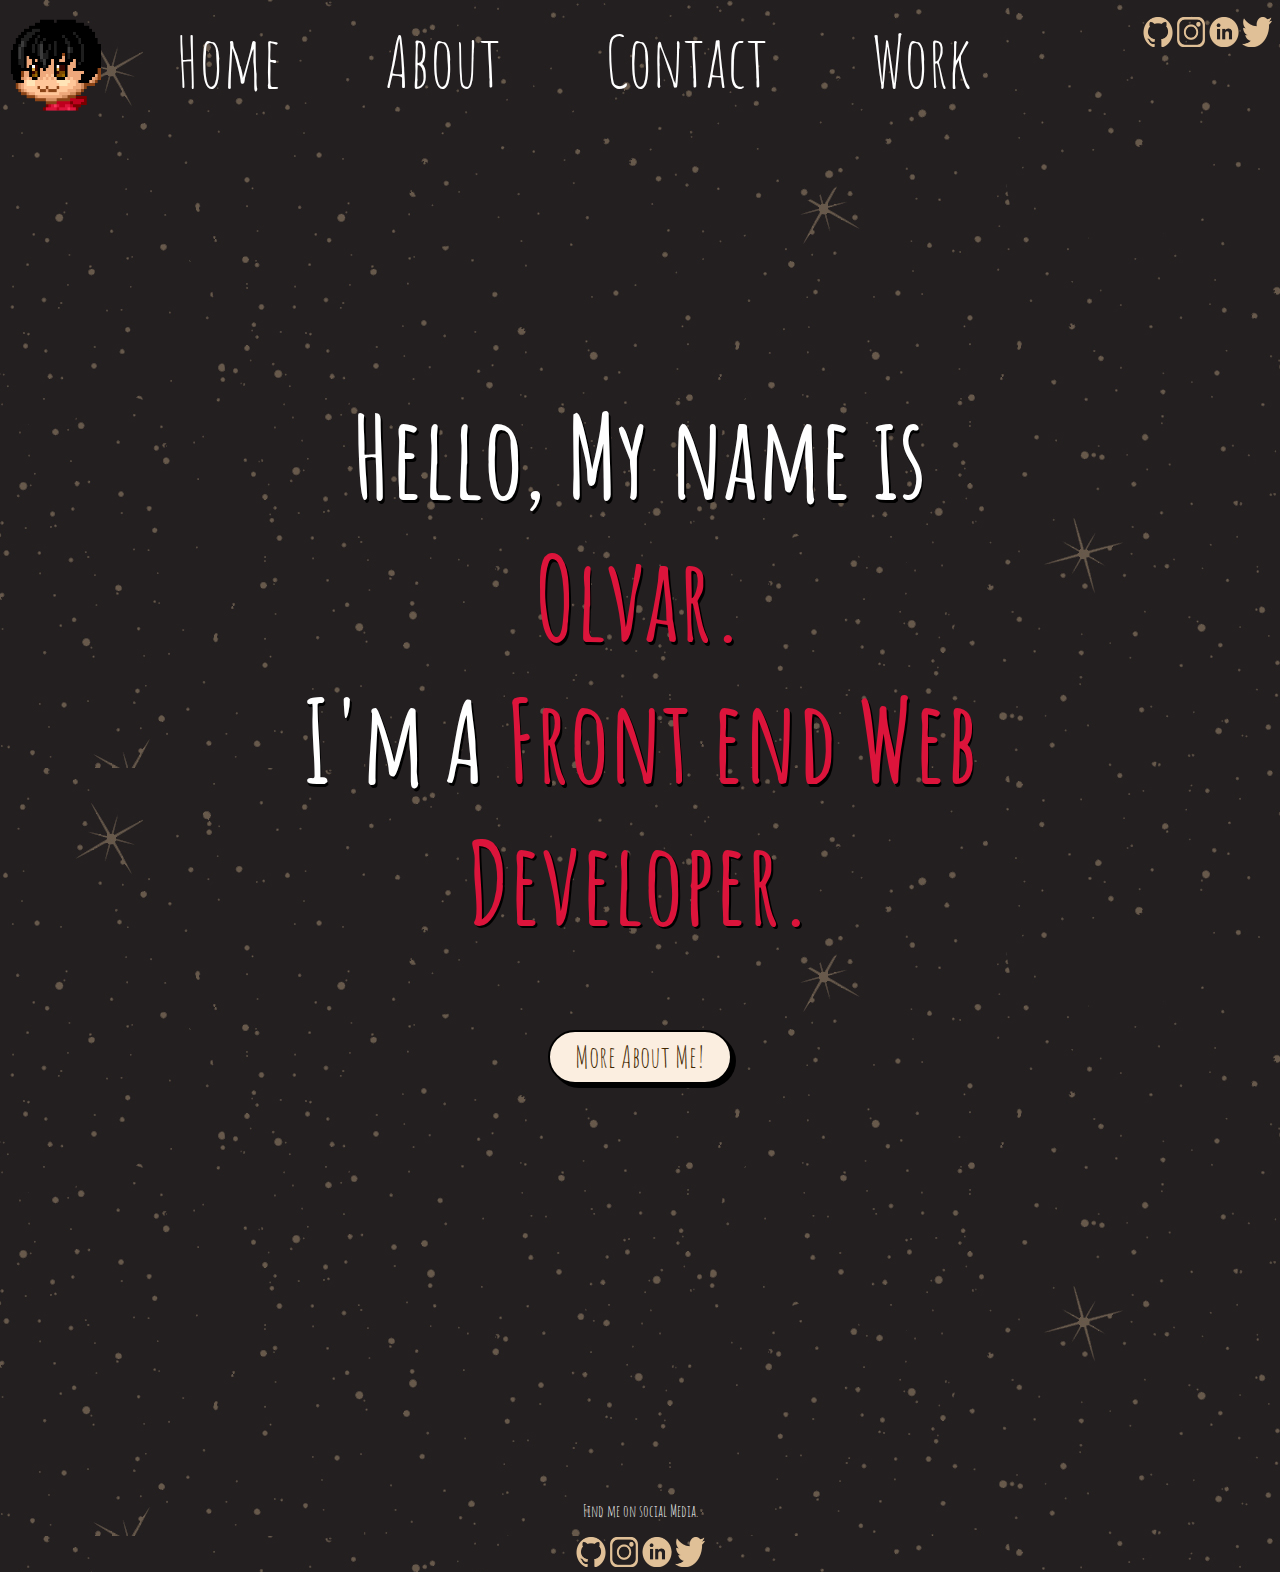
<file: index.html>
<!DOCTYPE html>
<html lang="en" dir="ltr">
<head>
  <meta charset="utf-8">
  <meta name="viewport" content="width=device-width, initial-scale=1">
  <title>Olvar Abadeen | Web Developer</title>
  <link rel="icon" href="img/pixel-icon.png" type="img/icon">
  <link rel="stylesheet" href="css/styles.css">
  <link rel="preconnect" href="https://fonts.googleapis.com">
  <link rel="preconnect" href="https://fonts.gstatic.com" crossorigin>
  <link href="https://fonts.googleapis.com/css2?family=Amatic+SC:wght@700&display=swap" rel="stylesheet">
</head>

<body>
  <header class="page-header">
    <nav class="menu">
      <a href="index.html">
        <img class="icon" src="img/pixel-icon.png" alt="logo">
      </a>
      <div class="topso">
        <a href="https://github.com/OlvarAba" target="_blank"><img src="img/github_icon.png" alt="github" height="30px" width="30px"></a>
        <a href="https://github.com/OlvarAba" target="_blank"><img src="img/instagram_icon.png" alt="instagram" height="30px" width="30px"></a>
        <a href="https://github.com/OlvarAba" target="_blank"><img src="img/linkedin_icon.png" alt="linked in" height="30px" width="30px"></a>
        <a href="https://github.com/OlvarAba" target="_blank"><img src="img/twitter_icon.png" alt="twitter" height="30px" width="30px"></a>
      </div>
      <ul>
        <li>
          <a href="index.html">Home</a>
        </li>
        <li>
          <a href="about.html">About</a>
        </li>
        <li>
          <a href="contact.html">Contact</a>
        </li>
        <li>
          <a href="work.html">Work</a>
        </li>
      </ul>
    </nav>
  </header>
  <h1>Hello, My name is <span class="title">Olvar.</span><br>I'm A <span class="title"> Front end Web Developer.</span></h1>


<div class="button">
<a href="https://www.linkedin.com/in/olvar/" target="_blank">
  <button class="button-74">More About Me!</button>
  </a>
</div>





  <footer class="page-footer">
    <p>Find me on social Media.</p>
    <div class="socials">
      <a href="https://github.com/OlvarAba" target="_blank"><img src="img/github_icon.png" alt="github" height="30px" width="30px"></a>
      <a href="https://www.instagram.com/olvar_neko/" target="_blank"><img src="img/instagram_icon.png" alt="instagram" height="30px" width="30px"></a>
      <a href="https://www.linkedin.com/in/olvar-abadeen-324656215/" target="_blank"><img src="img/linkedin_icon.png" alt="linked in" height="30px" width="30px"></a>
      <a href="https://twitter.com/OlvarNeko" target="_blank"><img src="img/twitter_icon.png" alt="twitter" height="30px" width="30px"></a>
    </div>
  </footer>
</body>

</html>
</file>
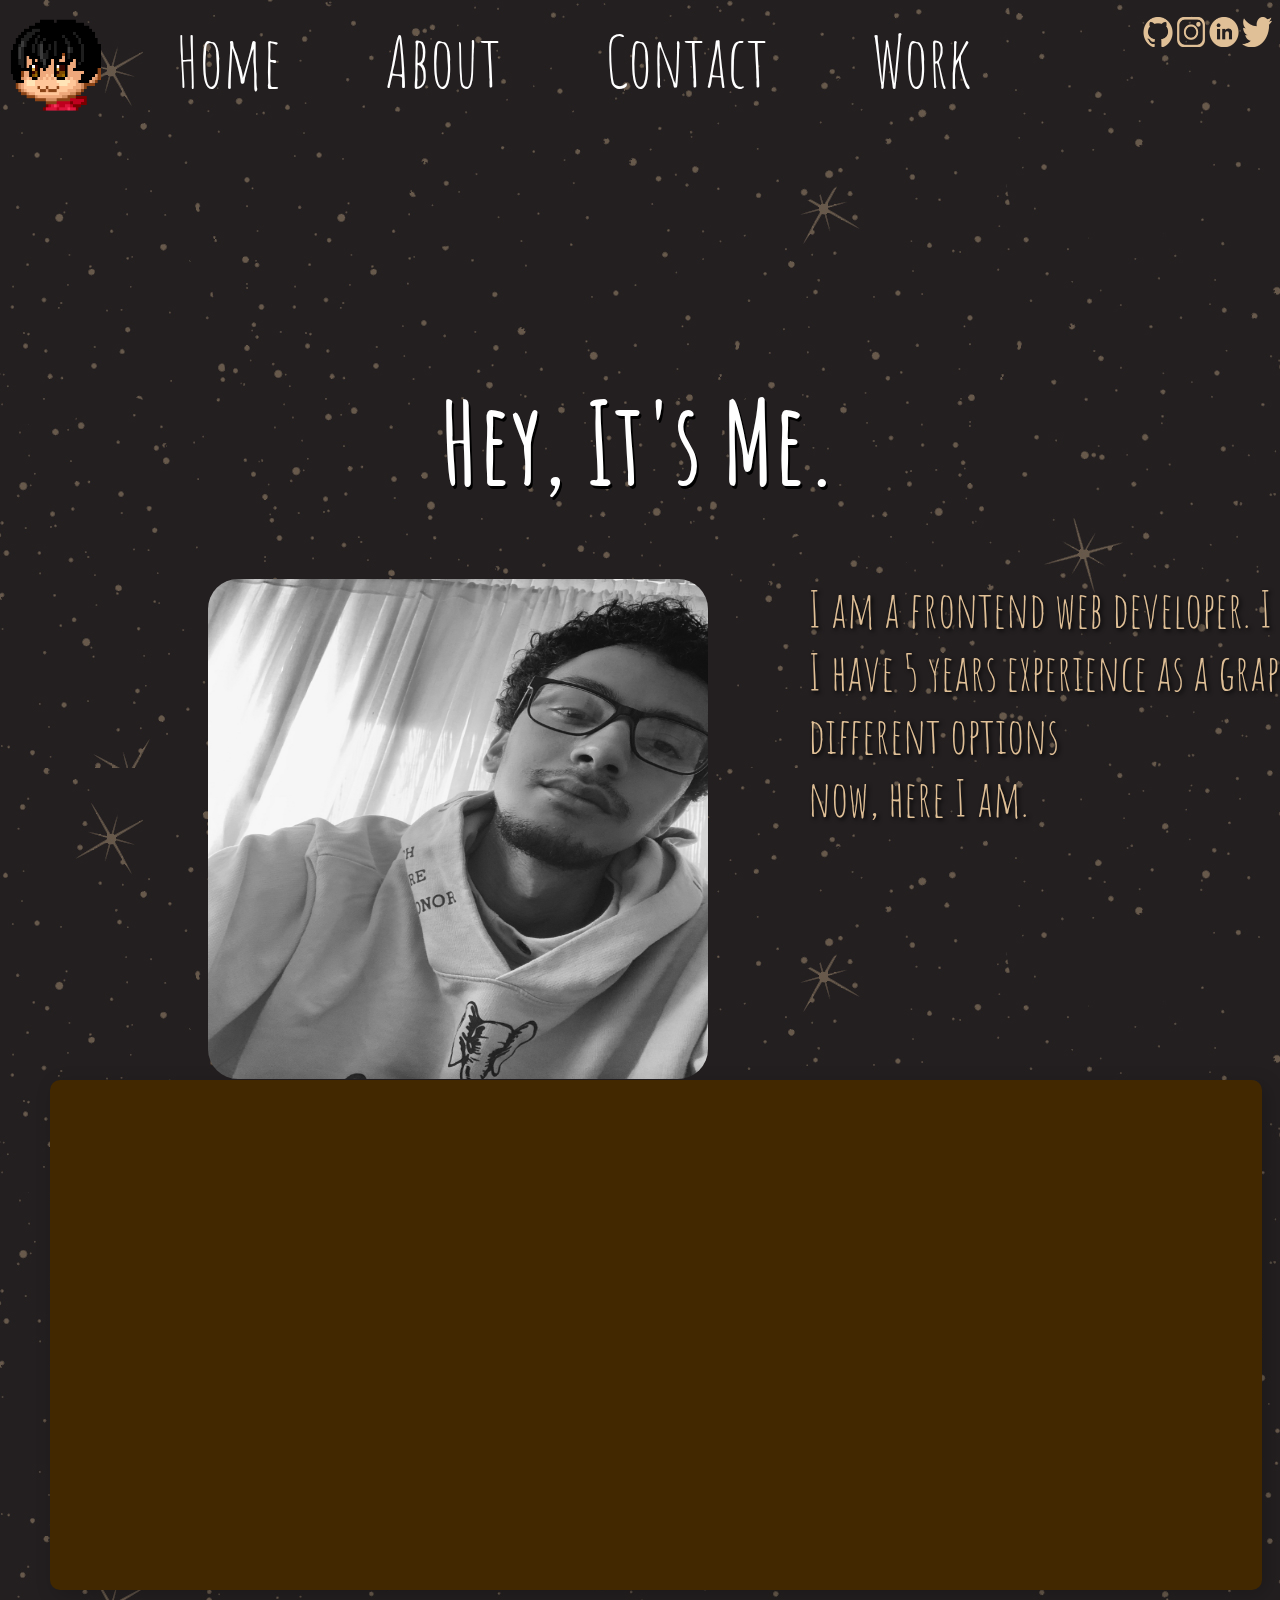
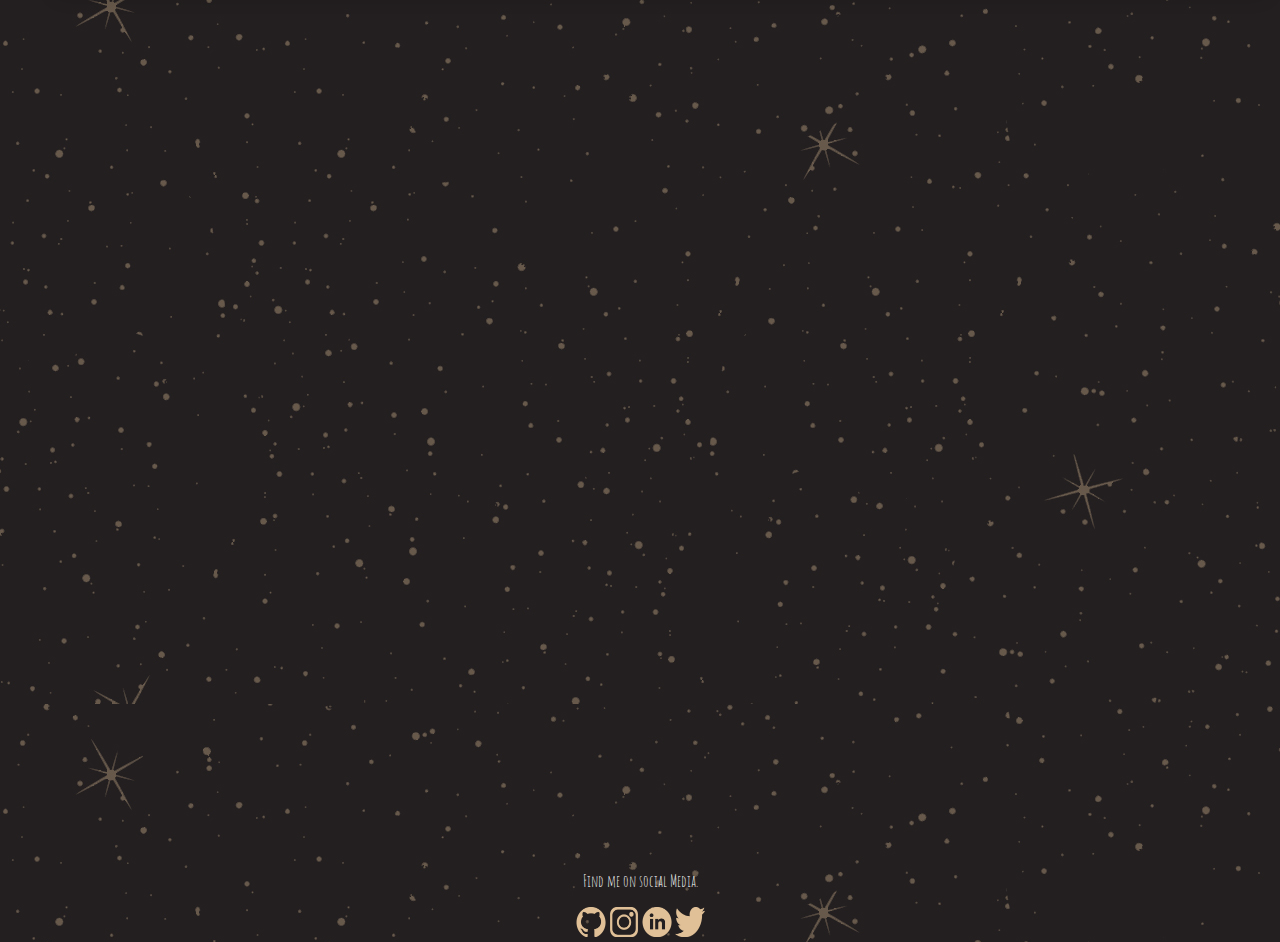
<file: about.html>
<!DOCTYPE html>
<html lang="en" dir="ltr">
<head>
  <meta charset="utf-8">
  <meta name="viewport" content="width=device-width, initial-scale=1">
  <title>Olvar Abadeen | Web Developer</title>
  <link rel="icon" href="img/pixel-icon.png" type="img/icon">
  <link rel="stylesheet" href="css/styles.css">
  <link rel="preconnect" href="https://fonts.googleapis.com">
  <link rel="preconnect" href="https://fonts.gstatic.com" crossorigin>
  <link href="https://fonts.googleapis.com/css2?family=Amatic+SC:wght@700&display=swap" rel="stylesheet">
</head>
<body>
    <header class="page-header">
      <nav class="menu">
        <a href="index.html">
          <img class="icon" src="img/pixel-icon.png" alt="logo">
        </a>
        <div class="topso">
          <a href="https://github.com/OlvarAba" target="_blank"><img src="img/github_icon.png" alt="github" height="30px" width="30px"></a>
          <a href="https://github.com/OlvarAba" target="_blank"><img src="img/instagram_icon.png" alt="instagram" height="30px" width="30px"></a>
          <a href="https://github.com/OlvarAba" target="_blank"><img src="img/linkedin_icon.png" alt="linked in" height="30px" width="30px"></a>
          <a href="https://github.com/OlvarAba" target="_blank"><img src="img/twitter_icon.png" alt="twitter" height="30px" width="30px"></a>
        </div>
        <ul>
          <li>
            <a href="index.html">Home</a>
          </li>
          <li>
            <a href="about.html">About</a>
          </li>
          <li>
            <a href="contact.html">Contact</a>
          </li>
          <li>
            <a href="work.html">Work</a>
          </li>
        </ul>
      </nav>
    </header>

    <h1>Hey, It's Me.</h1>
    <p class="about-me">
      I am a frontend web developer. I have been coding for one year!<br />
      I have 5 years experience as a graphic designer and video editor but decided to explore different options <br>
      now, here I am.
    </p>
  <img src="img/selfie.jpg" alt="selfie of me" class="selfie">

  <h1 class="skills">My Skills</h1>

  <div class="skill-bars">
     <div class="bar">
       <div class="info">
         <span>HTML</span>
       </div>
       <div class="progress-line html">
         <span></span>
       </div>
     </div>
     <div class="bar">
       <div class="info">
         <span>CSS</span>
       </div>
       <div class="progress-line css">
         <span></span>
       </div>
     </div>
     <div class="bar">
       <div class="info">
         <span>Javascript</span>
       </div>
       <div class="progress-line jquery">
         <span></span>
       </div>
     </div>
     <div class="bar">
       <div class="info">
         <span>Graphic Design</span>
       </div>
       <div class="progress-line python">
         <span></span>
       </div>
     </div>
     <div class="bar">
       <div class="info">
         <span>Video Editing</span>
       </div>
       <div class="progress-line mysql">
         <span></span>
       </div>
     </div>
   </div>



  <footer class="page-footer">
    <p>Find me on social Media.</p>
    <div class="socials">
      <a href="https://github.com/OlvarAba" target="_blank"><img src="img/github_icon.png" alt="github" height="30px" width="30px"></a>
      <a href="https://www.instagram.com/olvar_neko/" target="_blank"><img src="img/instagram_icon.png" alt="instagram" height="30px" width="30px"></a>
      <a href="https://www.linkedin.com/in/olvar-abadeen-324656215/" target="_blank"><img src="img/linkedin_icon.png" alt="linked in" height="30px" width="30px"></a>
      <a href="https://twitter.com/OlvarNeko" target="_blank"><img src="img/twitter_icon.png" alt="twitter" height="30px" width="30px"></a>
    </div>
  </footer>
<script src="\js\scripts.js"></script>
</body>
</html>
</file>
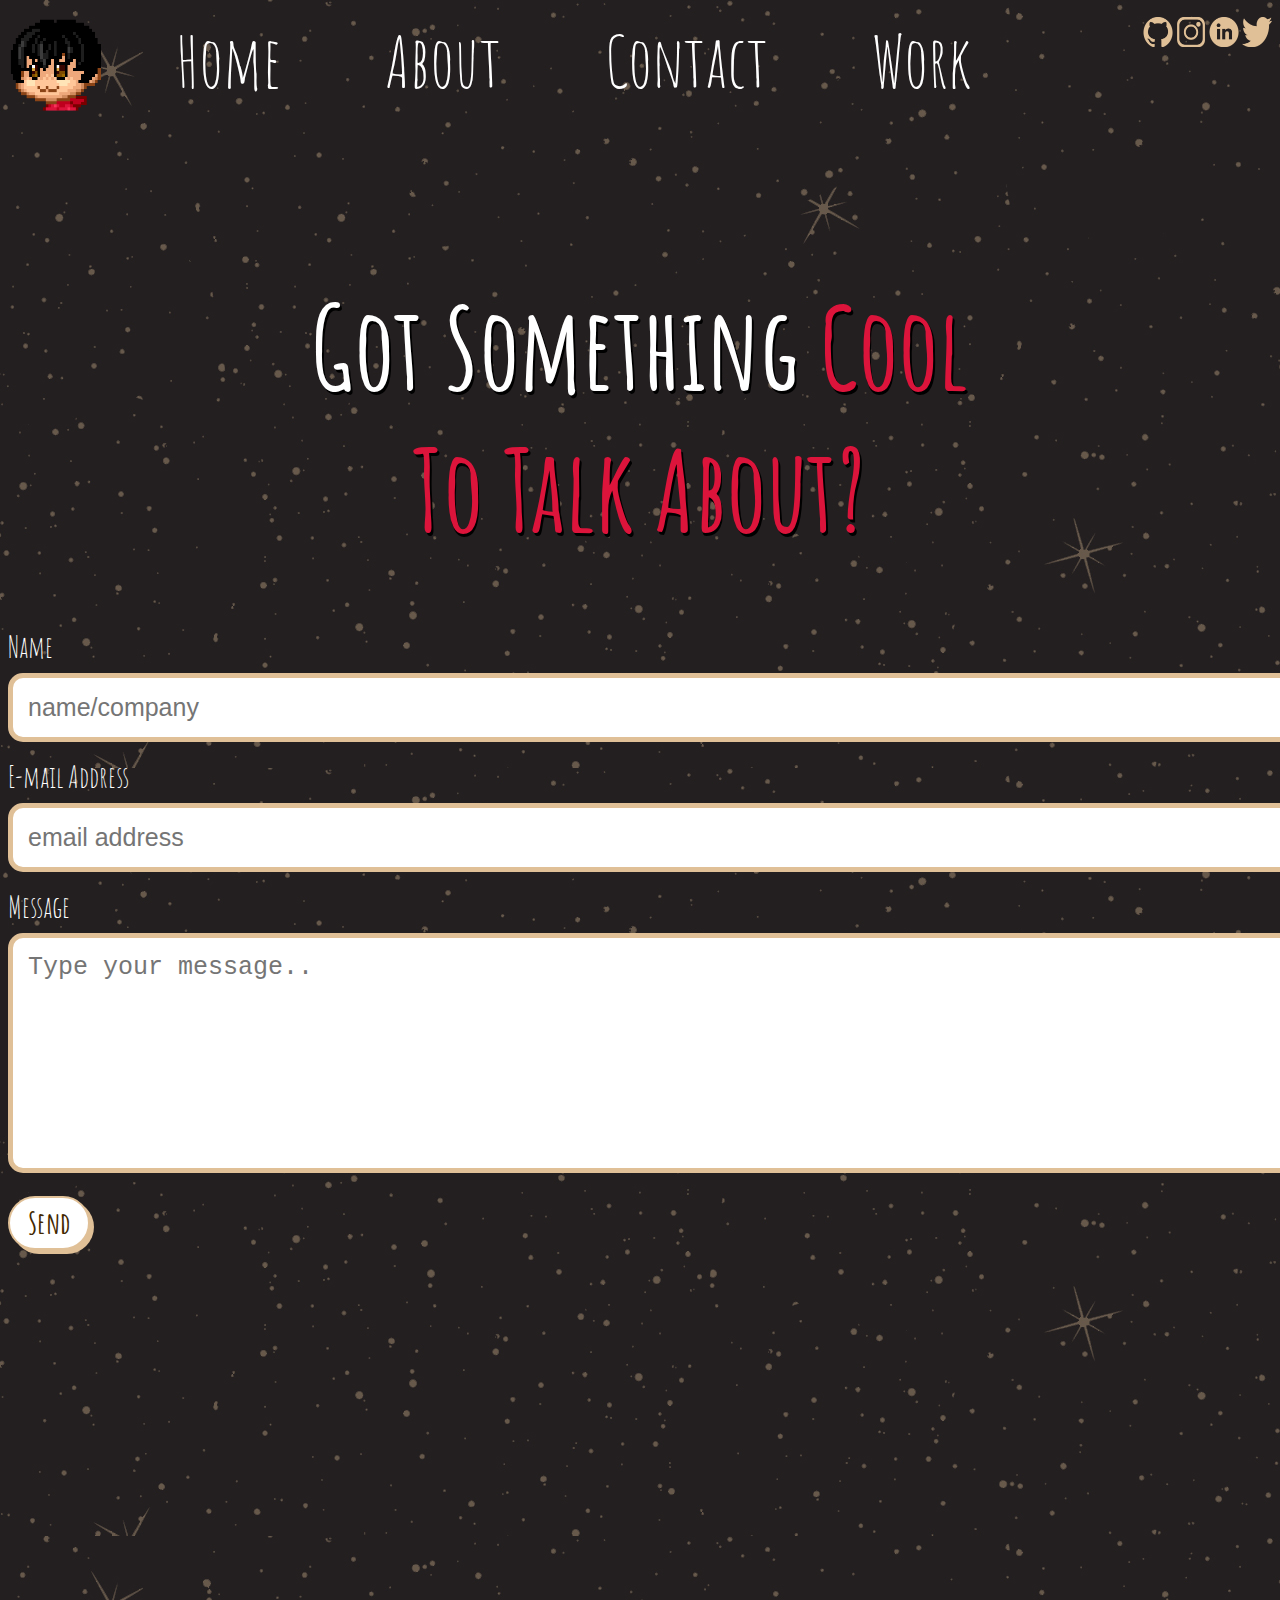
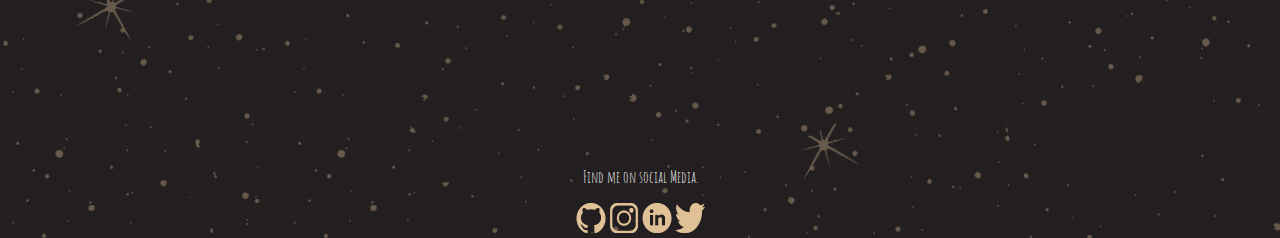
<file: contact.html>
<!DOCTYPE html>
<html lang="en" dir="ltr">
<head>
  <meta charset="utf-8">
  <meta name="viewport" content="width=device-width, initial-scale=1">
  <title>Olvar Abadeen | Web Developer</title>
  <link rel="icon" href="img/pixel-icon.png" type="img/icon">
  <link rel="stylesheet" href="css/styles.css">
  <link rel="preconnect" href="https://fonts.googleapis.com">
  <link rel="preconnect" href="https://fonts.gstatic.com" crossorigin>
  <link href="https://fonts.googleapis.com/css2?family=Amatic+SC:wght@700&display=swap" rel="stylesheet">
</head>
<body>
    <header class="page-header">
      <nav class="menu">
        <a href="index.html">
          <img class="icon" src="img/pixel-icon.png" alt="logo">
        </a>
        <div class="topso">
          <a href="https://github.com/OlvarAba" target="_blank"><img src="img/github_icon.png" alt="github" height="30px" width="30px"></a>
          <a href="https://github.com/OlvarAba" target="_blank"><img src="img/instagram_icon.png" alt="instagram" height="30px" width="30px"></a>
          <a href="https://github.com/OlvarAba" target="_blank"><img src="img/linkedin_icon.png" alt="linked in" height="30px" width="30px"></a>
          <a href="https://github.com/OlvarAba" target="_blank"><img src="img/twitter_icon.png" alt="twitter" height="30px" width="30px"></a>
        </div>
        <ul>
          <li>
            <a href="index.html">Home</a>
          </li>
          <li>
            <a href="about.html">About</a>
          </li>
          <li>
            <a href="contact.html">Contact</a>
          </li>
          <li>
            <a href="work.html">Work</a>
          </li>
        </ul>
      </nav>
    </header>
<h1 class="contact">Got Something <span class="title">Cool To Talk About?</span></h1>

  <div class="contact-form">
    <form action="/form/submit" method="POST">
      <label for="fname">Name</label>
      <input type="text" id="fname" name="name" placeholder="name/company" required>
      <label for="mail">E-mail Address</label>
      <input type="text" id="mail" name="e-mail" placeholder="email address" required>
      <label for="message">Message</label>
      <textarea id="message" name="message" placeholder="Type your message.." style="height: 200px" maxlength="300"></textarea>
      <a href="mailto:oabadeen@gmail.com">
      <input type="submit" value="Send" class="submit-button">
      </a>
    </form>
  </div>

  <footer class="page-footer">
    <p>Find me on social Media.</p>
    <div class="socials">
      <a href="https://github.com/OlvarAba" target="_blank"><img src="img/github_icon.png" alt="github" height="30px" width="30px"></a>
      <a href="https://www.instagram.com/olvar_neko/" target="_blank"><img src="img/instagram_icon.png" alt="instagram" height="30px" width="30px"></a>
      <a href="https://www.linkedin.com/in/olvar-abadeen-324656215/" target="_blank"><img src="img/linkedin_icon.png" alt="linked in" height="30px" width="30px"></a>
      <a href="https://twitter.com/OlvarNeko" target="_blank"><img src="img/twitter_icon.png" alt="twitter" height="30px" width="30px"></a>
    </div>
  </footer>

</body>
</html>
</file>
<file: css/styles.css>
body {
  background-image: url('../img/stars.jpg');
  font-family: 'Amatic SC', cursive;
}

.button {
display: flex;
justify-content: center;
align-items: center;
position: relative;
bottom: 200px;
}

.button-74 {
  background-color: #fbeee0;
  border: 2px solid #000;
  border-radius: 30px;
  box-shadow: #000 4px 4px 0 0;
  color: #422800;
  cursor: pointer;
  display: inline-block;
  font-family: 'Amatic SC', cursive;
  font-size: 30px;
  padding: 0 18px;
  line-height: 50px;
  text-align: center;
  text-decoration: none;
  user-select: none;
}

.button-74:hover {
  background-color: #fff;
}

.button-74:active {
  box-shadow: #422800 2px 2px 0 0;
  transform: translate(2px, 2px);
}

@media (min-width: 768px) {
  .button-74 {
    min-width: 120px;
    padding: 0 25px;
  }
}


li {
  display:inline-block;
  margin: 1px 100px 1px 1px;
}

.menu {
  text-align: center;
}

.menu a {
  text-decoration: none;
  font-size: 70px;
}

a {
  color:#fff;
  text-decoration: none;
}

a:hover {
  color: #dc143b;
  transition: 0.6s;
  text-shadow: 2px 3px #000;

}

h1 {
  color: #fff;
  text-align: center;
  font-size: 120px;
  text-shadow: 2px 3px #000;
  margin: 260px;
  transform: scale(0.94);
  animation: scale 3s forwards cubic-bezier(0.5, 1, 0.89, 1);
}
@keyframes scale {
  100% {
    transform: scale(1);
  }
}

h1:hover{
  transition: 0.6s;
  font-size: 130px;
}

h2 {
  color: #fff;
  text-align: center;
  font-size: 40px;
  text-shadow: 2px 3px #000;
  position: relative;
  bottom: 400px;
}

.about-me {
  color: #E0C097;
  font-size: 50px;
  text-align: left;
  position: relative;
  bottom: 200px;
  left: 800px;
  text-shadow: 2px 2px 4px #000;
}

.title {
  color: #dc143b;
}

.icon {
  float: left;
  width: 95px;
  height: 95px;
}

.icon:hover {
  width: 100px;
  height: 100px;
  transition: 0.6s;
}

.page-footer {
  color: #fff;
  text-align: center;
  padding: 1px;
  position: relative;
  top: 200px;
}

.socials:hover {
  cursor: pointer;
}

.topso {
  float: right;
  position: relative;
  bottom: 40px;
}

.contact {
  position:relative;
  bottom: 100px;
}

.contact-form {
  display: flex;
  justify-content: center;
  align-items: center;
  position: relative;
  bottom: 300px;
  font-size: 30px;
  color: #fff;
}

input[type=text],
select,
textarea {
  width: 100%;
  padding: 15px;
  border: 5px solid #E0C097;
  border-radius: 15px;
  margin-top: 8px;
  margin-bottom: 16px;
  resize: vertical;
  font-size: 25px;
}

.submit-button {
    background-color: #fff;
    border: 2px solid #E0C097;
    border-radius: 30px;
    box-shadow: #E0C097 4px 4px 0 0;
    color: #422800;
    cursor: pointer;
    display: inline-block;
    font-family: 'Amatic SC', cursive;
    font-weight: 600;
    font-size: 30px;
    padding: 0 18px;
    line-height: 50px;
    text-align: center;
    text-decoration: none;
    user-select: none;
}

.submit-button:hover {
  background-color: #E0C097;
  transition: 0.6s;
}

.work-title {
  position: relative;
  bottom: 150px;
}

.cat {
  display: flex;
  justify-content: center;
  align-items: center;
  position: relative;
  bottom: 400px;
  left: 39px;
}

.page-footer-contact {
  color: #fff;
  text-align: center;
  padding: 1px;
  position: relative;
  bottom: 200px;
}

.selfie {
  width: 500px;
  height: 500px;
  position: relative;
  bottom: 500px;
  left: 200px;
  border-radius: 30px;
  filter: grayscale(1);
}

.selfie:hover {
  width: 550px;
  height: 550px;
  transition: 0.6s;
}

.text-1 {
  text-align: center;
}

.skills {
  position: relative;
  bottom: 500px;
}

.skill-bars{
  position: absolute;
  left: 50px;
  top: 120%;
  padding: 25px 30px;
  width: 90%;
  background: #422800;
  box-shadow: 5px 5px 20px rgba(0,0,0,0.2);
  border-radius: 10px;
}
.skill-bars .bar{
  margin: 20px 0;
}
.skill-bars .bar:first-child{
  margin-top: 0px;
}
.skill-bars .bar .info{
  margin-bottom: 5px;
}
.skill-bars .bar .info span{
  font-weight: 500;
  font-size: 30px;
  color: #fff;
  text-shadow: 2px 1px #000;
  opacity: 0;
  animation: showText 0.2s 1s linear forwards;
}
@keyframes showText {
  100%{
    opacity: 1;
  }
}
.skill-bars .bar .progress-line{
  height: 30px;
  width: 100%;
  background: #211400;
  position: relative;
  transform: scaleX(0);
  transform-origin: left;
  border-radius: 10px;
  box-shadow: inset 0 1px 1px rgba(0,0,0,0.05),
              0 1px rgba(141,126,102,0.8);
  animation: animate 1s cubic-bezier(1,0,0.5,1) forwards;
}
@keyframes animate {
  100%{
    transform: scaleX(1);
  }
}
.bar .progress-line span{
  height: 100%;
  position: absolute;
  border-radius: 10px;
  transform: scaleX(0);
  transform-origin: left;
  background: #E0C097;
  animation: animate 1s 1s cubic-bezier(1,0,0.5,1) forwards;
}
.bar .progress-line.html span{
  width: 100%;
}
.bar .progress-line.css span{
  width: 80%;
}
.bar .progress-line.jquery span{
  width: 20%;
}
.bar .progress-line.python span{
  width: 100%;
}
.bar .progress-line.mysql span{
  width: 90%;
}
.progress-line span::before{
  position: absolute;
  content: "";
  top: -10px;
  right: 0;
  height: 0;
  width: 0;
  border: 7px solid transparent;
  border-bottom-width: 0px;
  border-right-width: 0px;
  border-top-color: #fff;
  opacity: 0;
  animation: showText2 0.5s 1.5s linear forwards;
}
.progress-line span::after{
  position: absolute;
  top: -28px;
  right: 0;
  font-weight: 500;
  background: #000;
  color: #fff;
  padding: 1px 8px;
  font-size: 20px;
  border-radius: 3px;
  opacity: 0;
  animation: showText2 0.5s 1.5s linear forwards;
}
@keyframes showText2 {
  100%{
    opacity: 1;
  }
}
.progress-line.html span::after{
  content: "100%";
}
.progress-line.css span::after{
  content: "80%";
}
.progress-line.jquery span::after{
  content: "20%";
}
.progress-line.python span::after{
  content: "100%";
}
.progress-line.mysql span::after{
  content: "90%";
}
</file>
